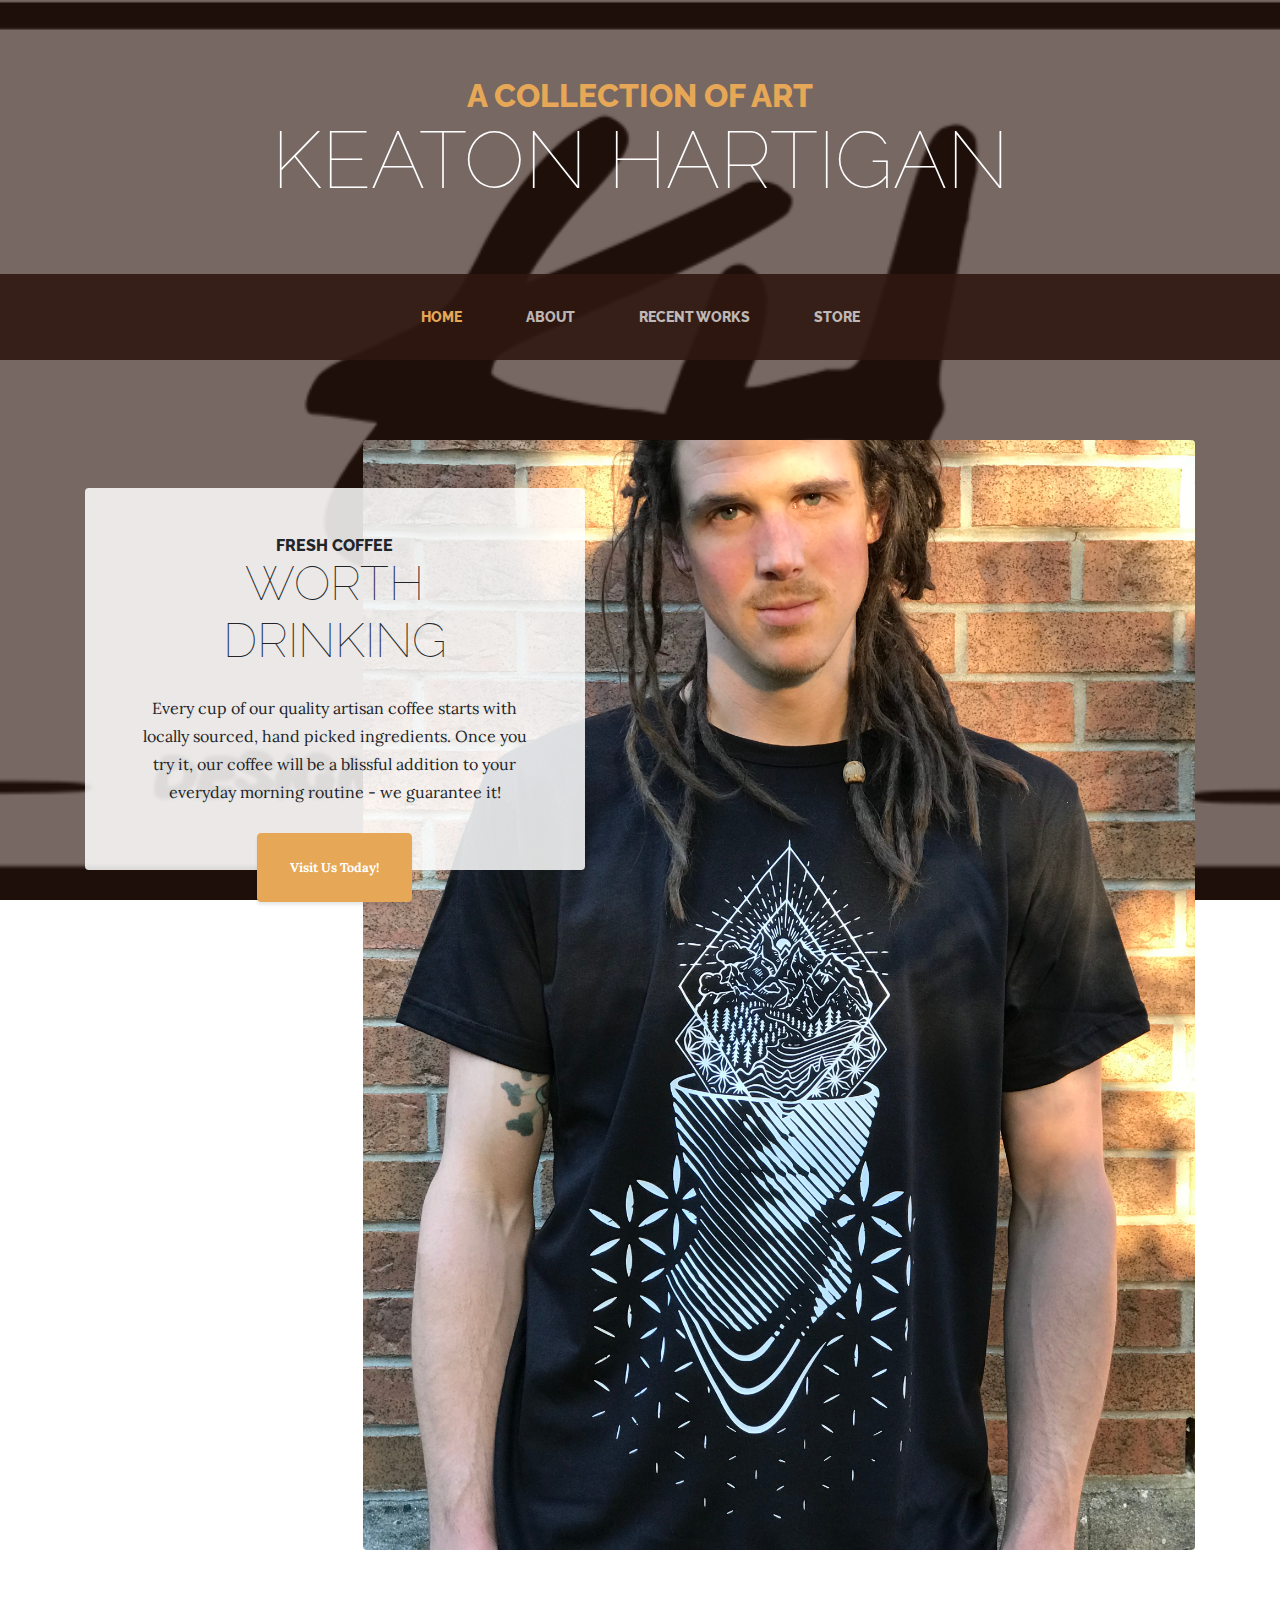
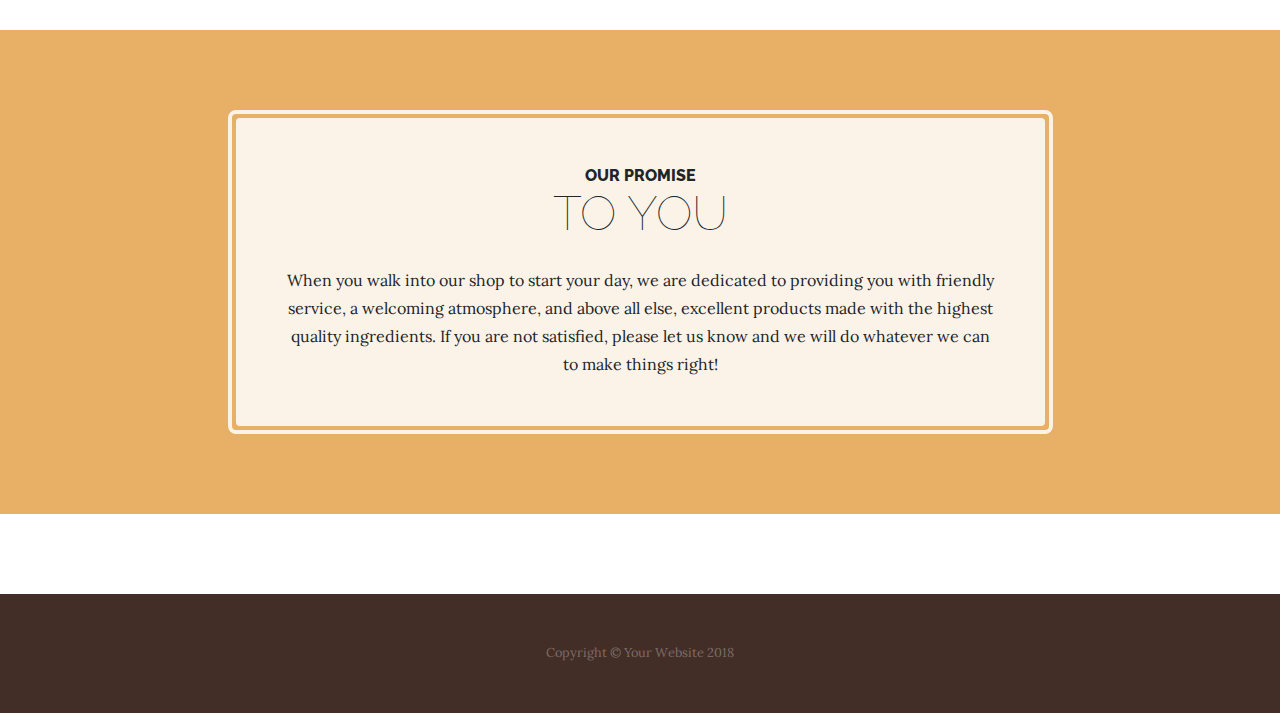
<file: index.html>
<!DOCTYPE html>
<html lang="en">

  <head>

    <meta charset="utf-8">
    <meta name="viewport" content="width=device-width, initial-scale=1, shrink-to-fit=no">
    <meta name="description" content="">
    <meta name="author" content="">

    <title>Keaton Hartigan</title>

    <!-- Bootstrap core CSS -->
    <link href="vendor/bootstrap/css/bootstrap.min.css" rel="stylesheet">

    <!-- Custom fonts for this template -->
    <link href="https://fonts.googleapis.com/css?family=Raleway:100,100i,200,200i,300,300i,400,400i,500,500i,600,600i,700,700i,800,800i,900,900i" rel="stylesheet">
    <link href="https://fonts.googleapis.com/css?family=Lora:400,400i,700,700i" rel="stylesheet">

    <!-- Custom styles for this template -->
    <link href="css/business-casual.min.css" rel="stylesheet">

  </head>

  <body>

    <h1 class="site-heading text-center text-white d-none d-lg-block">
      <span class="site-heading-upper text-primary mb-3">A Collection of Art</span>
      <span class="site-heading-lower">Keaton Hartigan</span>
    </h1>

    <!-- Navigation -->
    <nav class="navbar navbar-expand-lg navbar-dark py-lg-4" id="mainNav">
      <div class="container">
        <a class="navbar-brand text-uppercase text-expanded font-weight-bold d-lg-none" href="#">Start Bootstrap</a>
        <button class="navbar-toggler" type="button" data-toggle="collapse" data-target="#navbarResponsive" aria-controls="navbarResponsive" aria-expanded="false" aria-label="Toggle navigation">
          <span class="navbar-toggler-icon"></span>
        </button>
        <div class="collapse navbar-collapse" id="navbarResponsive">
          <ul class="navbar-nav mx-auto">
            <li class="nav-item active px-lg-4">
              <a class="nav-link text-uppercase text-expanded" href="index.html">Home
                <span class="sr-only">(current)</span>
              </a>
            </li>
            <li class="nav-item px-lg-4">
              <a class="nav-link text-uppercase text-expanded" href="about.html">About</a>
            </li>
            <li class="nav-item px-lg-4">
              <a class="nav-link text-uppercase text-expanded" href="products.html">Recent Works</a>
            </li>
            <li class="nav-item px-lg-4">
              <a class="nav-link text-uppercase text-expanded" href="store.html">Store</a>
            </li>
          </ul>
        </div>
      </div>
    </nav>

    <section class="page-section clearfix">
      <div class="container">
        <div class="intro">
          <img class="intro-img img-fluid mb-3 mb-lg-0 rounded" src="img/keaton.jpg" alt="">
          <div class="intro-text left-0 text-center bg-faded p-5 rounded">
            <h2 class="section-heading mb-4">
              <span class="section-heading-upper">Fresh Coffee</span>
              <span class="section-heading-lower">Worth Drinking</span>
            </h2>
            <p class="mb-3">Every cup of our quality artisan coffee starts with locally sourced, hand picked ingredients. Once you try it, our coffee will be a blissful addition to your everyday morning routine - we guarantee it!
            </p>
            <div class="intro-button mx-auto">
              <a class="btn btn-primary btn-xl" href="#">Visit Us Today!</a>
            </div>
          </div>
        </div>
      </div>
    </section>

    <section class="page-section cta">
      <div class="container">
        <div class="row">
          <div class="col-xl-9 mx-auto">
            <div class="cta-inner text-center rounded">
              <h2 class="section-heading mb-4">
                <span class="section-heading-upper">Our Promise</span>
                <span class="section-heading-lower">To You</span>
              </h2>
              <p class="mb-0">When you walk into our shop to start your day, we are dedicated to providing you with friendly service, a welcoming atmosphere, and above all else, excellent products made with the highest quality ingredients. If you are not satisfied, please let us know and we will do whatever we can to make things right!</p>
            </div>
          </div>
        </div>
      </div>
    </section>

    <footer class="footer text-faded text-center py-5">
      <div class="container">
        <p class="m-0 small">Copyright &copy; Your Website 2018</p>
      </div>
    </footer>

    <!-- Bootstrap core JavaScript -->
    <script src="vendor/jquery/jquery.min.js"></script>
    <script src="vendor/bootstrap/js/bootstrap.bundle.min.js"></script>

  </body>

</html>
</file>
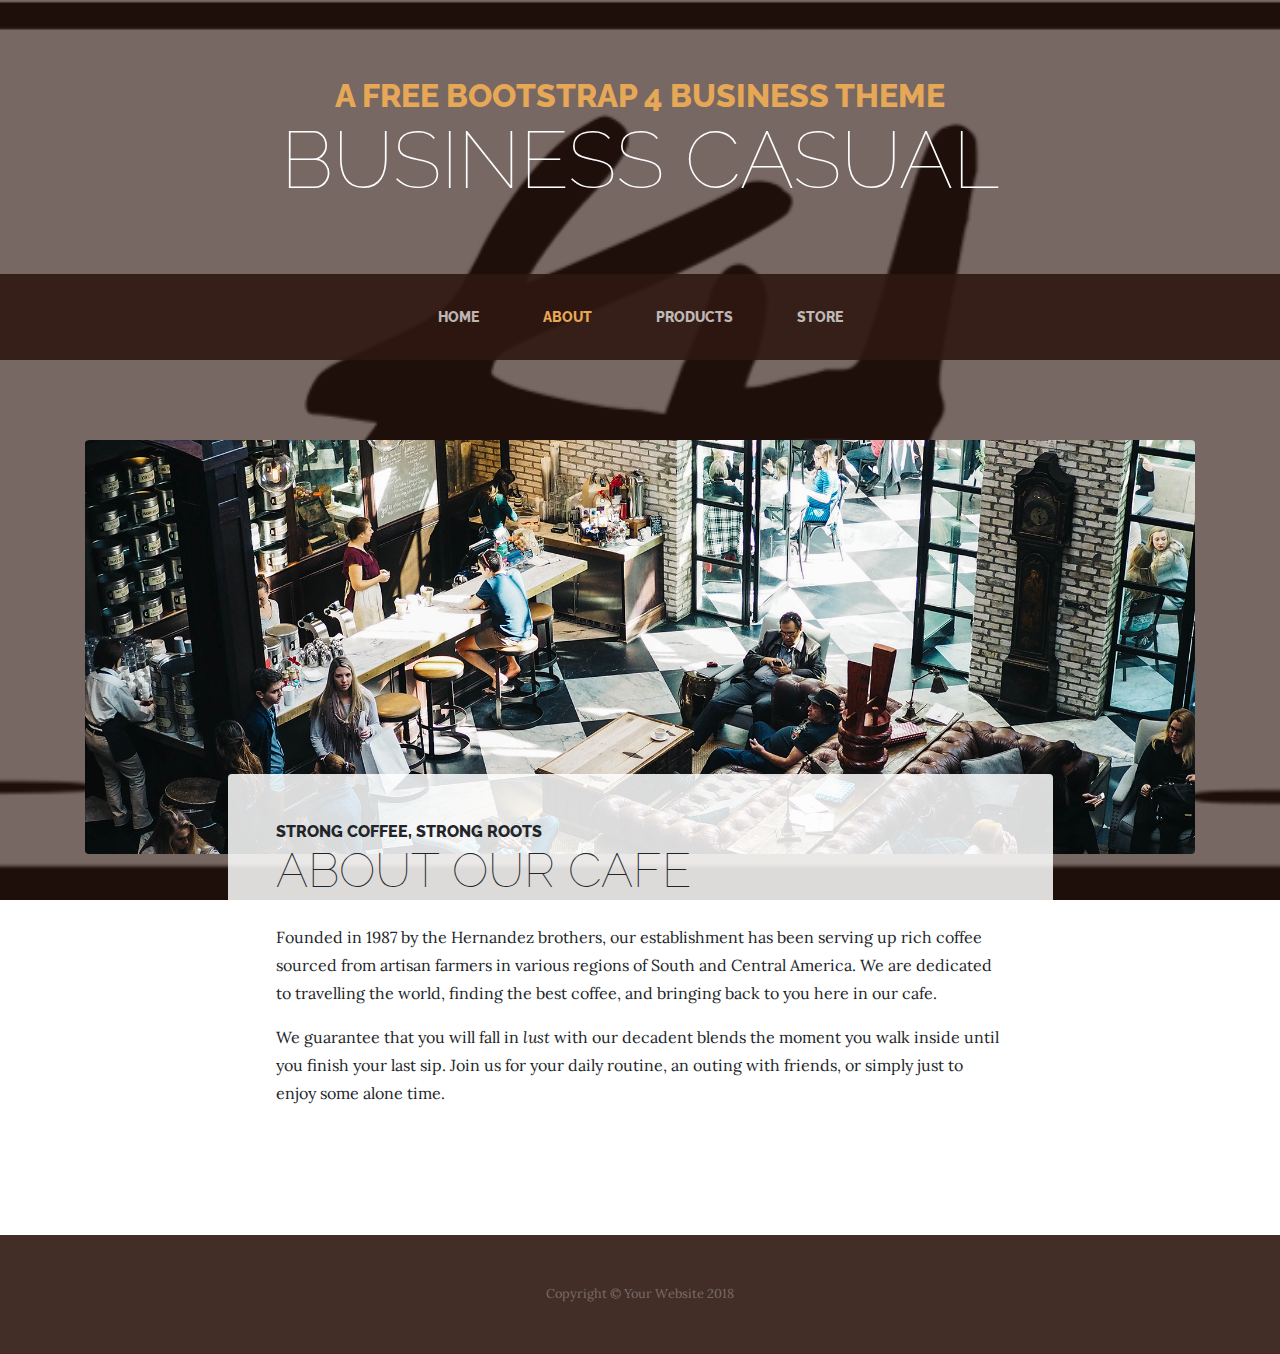
<file: about.html>
<!DOCTYPE html>
<html lang="en">

  <head>

    <meta charset="utf-8">
    <meta name="viewport" content="width=device-width, initial-scale=1, shrink-to-fit=no">
    <meta name="description" content="">
    <meta name="author" content="">

    <title>Business Casual - Start Bootstrap Theme</title>

    <!-- Bootstrap core CSS -->
    <link href="vendor/bootstrap/css/bootstrap.min.css" rel="stylesheet">

    <!-- Custom fonts for this template -->
    <link href="https://fonts.googleapis.com/css?family=Raleway:100,100i,200,200i,300,300i,400,400i,500,500i,600,600i,700,700i,800,800i,900,900i" rel="stylesheet">
    <link href="https://fonts.googleapis.com/css?family=Lora:400,400i,700,700i" rel="stylesheet">

    <!-- Custom styles for this template -->
    <link href="css/business-casual.min.css" rel="stylesheet">

  </head>

  <body>

    <h1 class="site-heading text-center text-white d-none d-lg-block">
      <span class="site-heading-upper text-primary mb-3">A Free Bootstrap 4 Business Theme</span>
      <span class="site-heading-lower">Business Casual</span>
    </h1>

    <!-- Navigation -->
    <nav class="navbar navbar-expand-lg navbar-dark py-lg-4" id="mainNav">
      <div class="container">
        <a class="navbar-brand text-uppercase text-expanded font-weight-bold d-lg-none" href="#">Start Bootstrap</a>
        <button class="navbar-toggler" type="button" data-toggle="collapse" data-target="#navbarResponsive" aria-controls="navbarResponsive" aria-expanded="false" aria-label="Toggle navigation">
          <span class="navbar-toggler-icon"></span>
        </button>
        <div class="collapse navbar-collapse" id="navbarResponsive">
          <ul class="navbar-nav mx-auto">
            <li class="nav-item px-lg-4">
              <a class="nav-link text-uppercase text-expanded" href="index.html">Home
                <span class="sr-only">(current)</span>
              </a>
            </li>
            <li class="nav-item active px-lg-4">
              <a class="nav-link text-uppercase text-expanded" href="about.html">About</a>
            </li>
            <li class="nav-item px-lg-4">
              <a class="nav-link text-uppercase text-expanded" href="products.html">Products</a>
            </li>
            <li class="nav-item px-lg-4">
              <a class="nav-link text-uppercase text-expanded" href="store.html">Store</a>
            </li>
          </ul>
        </div>
      </div>
    </nav>

    <section class="page-section about-heading">
      <div class="container">
        <img class="img-fluid rounded about-heading-img mb-3 mb-lg-0" src="img/about.jpg" alt="">
        <div class="about-heading-content">
          <div class="row">
            <div class="col-xl-9 col-lg-10 mx-auto">
              <div class="bg-faded rounded p-5">
                <h2 class="section-heading mb-4">
                  <span class="section-heading-upper">Strong Coffee, Strong Roots</span>
                  <span class="section-heading-lower">About Our Cafe</span>
                </h2>
                <p>Founded in 1987 by the Hernandez brothers, our establishment has been serving up rich coffee sourced from artisan farmers in various regions of South and Central America. We are dedicated to travelling the world, finding the best coffee, and bringing back to you here in our cafe.</p>
                <p class="mb-0">We guarantee that you will fall in <em>lust</em> with our decadent blends the moment you walk inside until you finish your last sip. Join us for your daily routine, an outing with friends, or simply just to enjoy some alone time.</p>
              </div>
            </div>
          </div>
        </div>
      </div>
    </section>

    <footer class="footer text-faded text-center py-5">
      <div class="container">
        <p class="m-0 small">Copyright &copy; Your Website 2018</p>
      </div>
    </footer>

    <!-- Bootstrap core JavaScript -->
    <script src="vendor/jquery/jquery.min.js"></script>
    <script src="vendor/bootstrap/js/bootstrap.bundle.min.js"></script>

  </body>

</html>
</file>
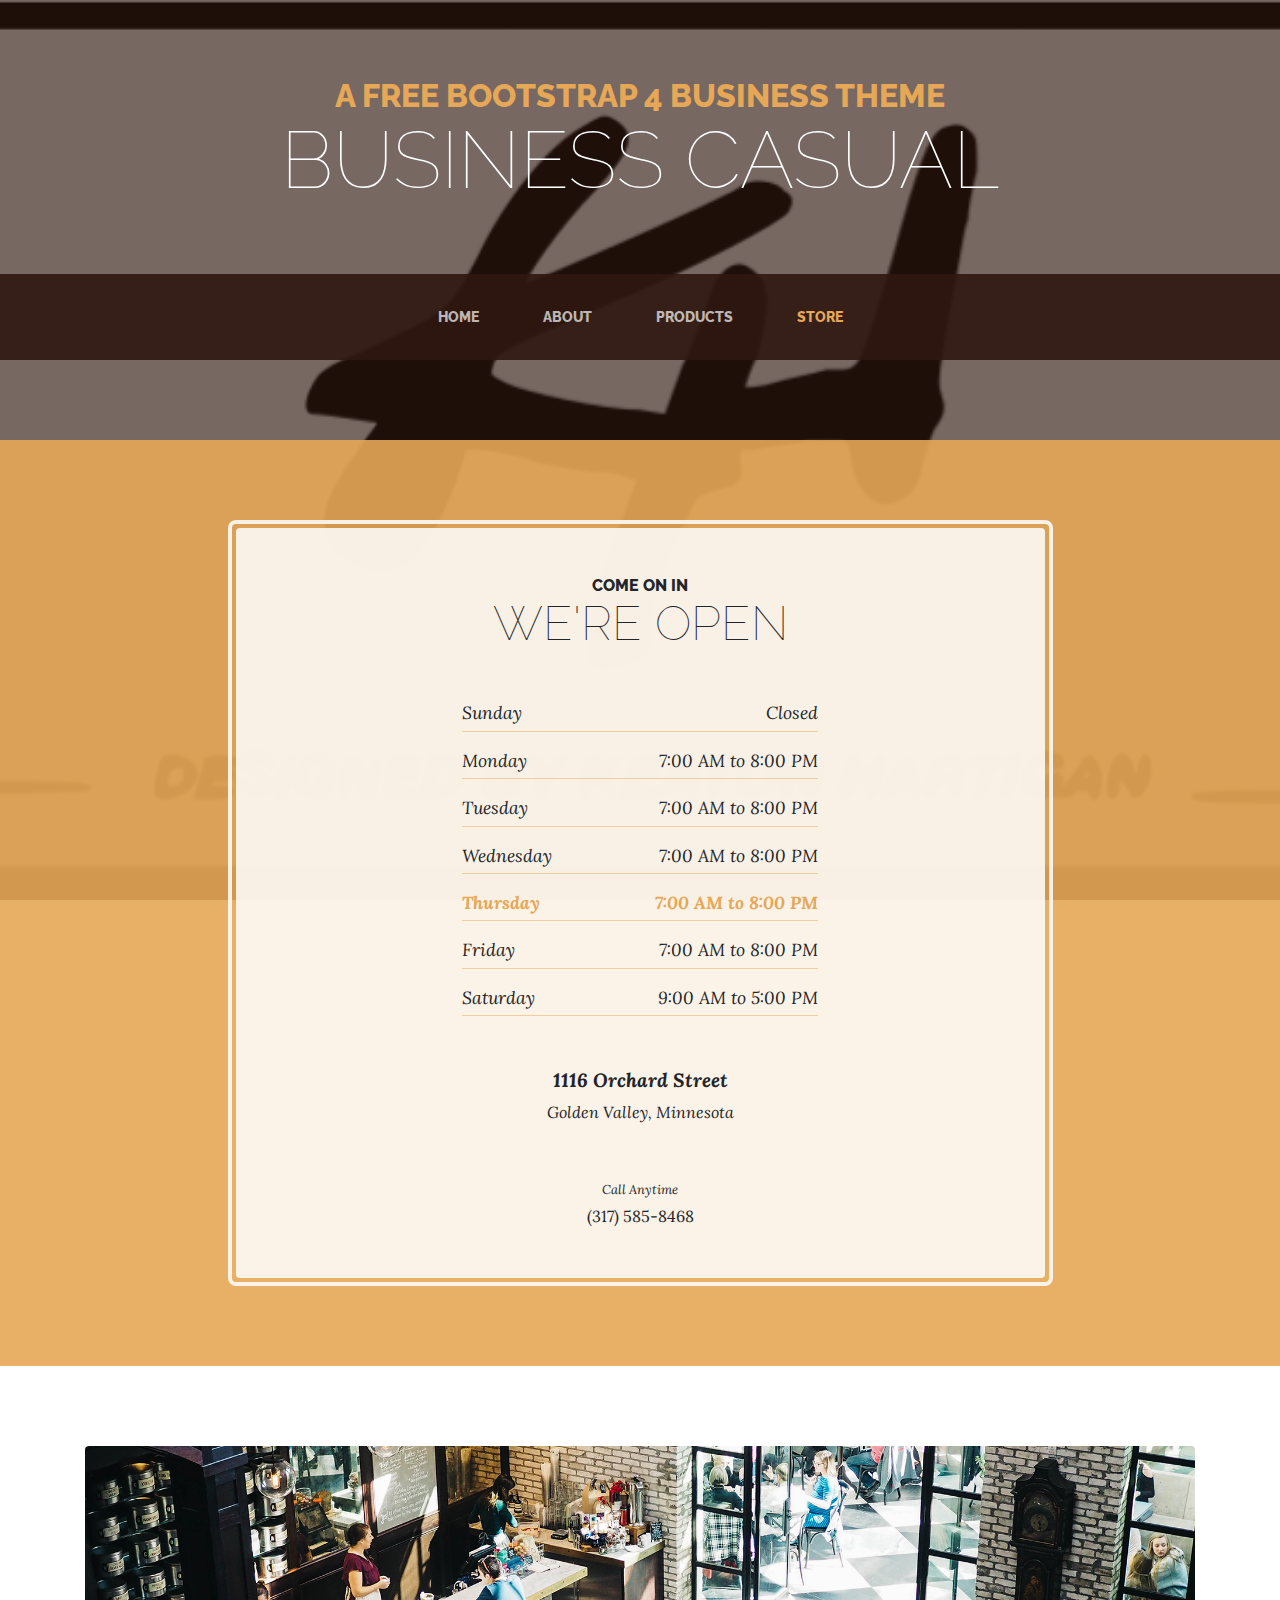
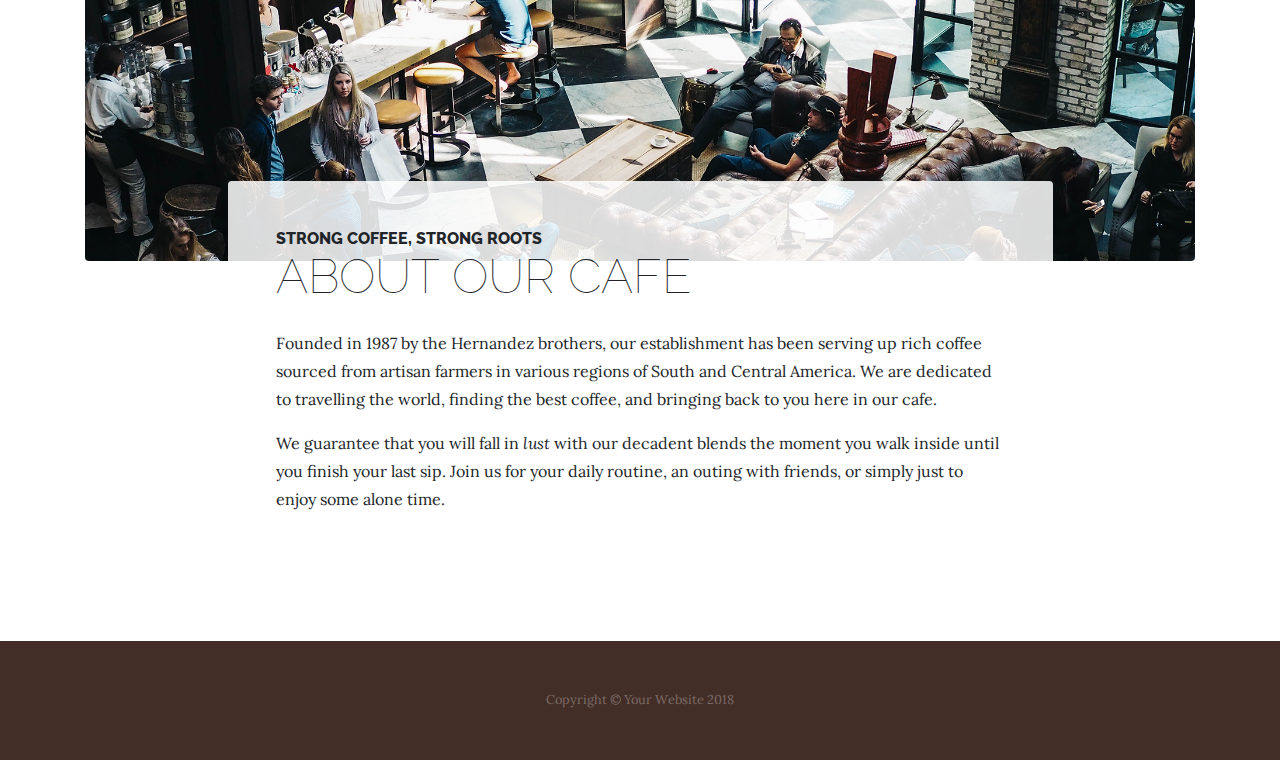
<file: store.html>
<!DOCTYPE html>
<html lang="en">

  <head>

    <meta charset="utf-8">
    <meta name="viewport" content="width=device-width, initial-scale=1, shrink-to-fit=no">
    <meta name="description" content="">
    <meta name="author" content="">

    <title>Business Casual - Start Bootstrap Theme</title>

    <!-- Bootstrap core CSS -->
    <link href="vendor/bootstrap/css/bootstrap.min.css" rel="stylesheet">

    <!-- Custom fonts for this template -->
    <link href="https://fonts.googleapis.com/css?family=Raleway:100,100i,200,200i,300,300i,400,400i,500,500i,600,600i,700,700i,800,800i,900,900i" rel="stylesheet">
    <link href="https://fonts.googleapis.com/css?family=Lora:400,400i,700,700i" rel="stylesheet">

    <!-- Custom styles for this template -->
    <link href="css/business-casual.min.css" rel="stylesheet">

  </head>

  <body>

    <h1 class="site-heading text-center text-white d-none d-lg-block">
      <span class="site-heading-upper text-primary mb-3">A Free Bootstrap 4 Business Theme</span>
      <span class="site-heading-lower">Business Casual</span>
    </h1>

    <!-- Navigation -->
    <nav class="navbar navbar-expand-lg navbar-dark py-lg-4" id="mainNav">
      <div class="container">
        <a class="navbar-brand text-uppercase text-expanded font-weight-bold d-lg-none" href="#">Start Bootstrap</a>
        <button class="navbar-toggler" type="button" data-toggle="collapse" data-target="#navbarResponsive" aria-controls="navbarResponsive" aria-expanded="false" aria-label="Toggle navigation">
          <span class="navbar-toggler-icon"></span>
        </button>
        <div class="collapse navbar-collapse" id="navbarResponsive">
          <ul class="navbar-nav mx-auto">
            <li class="nav-item px-lg-4">
              <a class="nav-link text-uppercase text-expanded" href="index.html">Home
                <span class="sr-only">(current)</span>
              </a>
            </li>
            <li class="nav-item px-lg-4">
              <a class="nav-link text-uppercase text-expanded" href="about.html">About</a>
            </li>
            <li class="nav-item px-lg-4">
              <a class="nav-link text-uppercase text-expanded" href="products.html">Products</a>
            </li>
            <li class="nav-item active px-lg-4">
              <a class="nav-link text-uppercase text-expanded" href="store.html">Store</a>
            </li>
          </ul>
        </div>
      </div>
    </nav>

    <section class="page-section cta">
      <div class="container">
        <div class="row">
          <div class="col-xl-9 mx-auto">
            <div class="cta-inner text-center rounded">
              <h2 class="section-heading mb-5">
                <span class="section-heading-upper">Come On In</span>
                <span class="section-heading-lower">We're Open</span>
              </h2>
              <ul class="list-unstyled list-hours mb-5 text-left mx-auto">
                <li class="list-unstyled-item list-hours-item d-flex">
                  Sunday
                  <span class="ml-auto">Closed</span>
                </li>
                <li class="list-unstyled-item list-hours-item d-flex">
                  Monday
                  <span class="ml-auto">7:00 AM to 8:00 PM</span>
                </li>
                <li class="list-unstyled-item list-hours-item d-flex">
                  Tuesday
                  <span class="ml-auto">7:00 AM to 8:00 PM</span>
                </li>
                <li class="list-unstyled-item list-hours-item d-flex">
                  Wednesday
                  <span class="ml-auto">7:00 AM to 8:00 PM</span>
                </li>
                <li class="list-unstyled-item list-hours-item d-flex">
                  Thursday
                  <span class="ml-auto">7:00 AM to 8:00 PM</span>
                </li>
                <li class="list-unstyled-item list-hours-item d-flex">
                  Friday
                  <span class="ml-auto">7:00 AM to 8:00 PM</span>
                </li>
                <li class="list-unstyled-item list-hours-item d-flex">
                  Saturday
                  <span class="ml-auto">9:00 AM to 5:00 PM</span>
                </li>
              </ul>
              <p class="address mb-5">
                <em>
                  <strong>1116 Orchard Street</strong>
                  <br>
                  Golden Valley, Minnesota
                </em>
              </p>
              <p class="mb-0">
                <small>
                  <em>Call Anytime</em>
                </small>
                <br>
                (317) 585-8468
              </p>
            </div>
          </div>
        </div>
      </div>
    </section>

    <section class="page-section about-heading">
      <div class="container">
        <img class="img-fluid rounded about-heading-img mb-3 mb-lg-0" src="img/about.jpg" alt="">
        <div class="about-heading-content">
          <div class="row">
            <div class="col-xl-9 col-lg-10 mx-auto">
              <div class="bg-faded rounded p-5">
                <h2 class="section-heading mb-4">
                  <span class="section-heading-upper">Strong Coffee, Strong Roots</span>
                  <span class="section-heading-lower">About Our Cafe</span>
                </h2>
                <p>Founded in 1987 by the Hernandez brothers, our establishment has been serving up rich coffee sourced from artisan farmers in various regions of South and Central America. We are dedicated to travelling the world, finding the best coffee, and bringing back to you here in our cafe.</p>
                <p class="mb-0">We guarantee that you will fall in
                  <em>lust</em>
                  with our decadent blends the moment you walk inside until you finish your last sip. Join us for your daily routine, an outing with friends, or simply just to enjoy some alone time.</p>
              </div>
            </div>
          </div>
        </div>
      </div>
    </section>

    <footer class="footer text-faded text-center py-5">
      <div class="container">
        <p class="m-0 small">Copyright &copy; Your Website 2018</p>
      </div>
    </footer>

    <!-- Bootstrap core JavaScript -->
    <script src="vendor/jquery/jquery.min.js"></script>
    <script src="vendor/bootstrap/js/bootstrap.bundle.min.js"></script>

  </body>

  <!-- Script to highlight the active date in the hours list -->
  <script>
    $('.list-hours li').eq(new Date().getDay()).addClass('today');
  </script>

</html>
</file>
<file: css/business-casual.min.css>
/*!
 * Start Bootstrap - Business Casual v4.1.1 (https://startbootstrap.com/template-overviews/business-casual)
 * Copyright 2013-2018 Start Bootstrap
 * Licensed under MIT (https://github.com/BlackrockDigital/startbootstrap-business-casual/blob/master/LICENSE)
 */body{font-family:Lora;background:linear-gradient(rgba(47,23,15,.65),rgba(47,23,15,.65)),url(../img/logo.png);background-attachment:fixed;background-position:center;background-size:cover}h1,h2,h3,h4,h5,h6{font-family:Raleway}p{line-height:1.75}.text-faded{color:rgba(255,255,255,.3)}.site-heading{margin-top:5rem;margin-bottom:5rem;text-transform:uppercase;line-height:1;font-family:Raleway}.site-heading .site-heading-upper{display:block;font-size:2rem;font-weight:800}.site-heading .site-heading-lower{font-size:5rem;font-weight:100;line-height:4rem}.page-section{margin-top:5rem;margin-bottom:5rem}.section-heading{text-transform:uppercase}.section-heading .section-heading-upper{display:block;font-size:1rem;font-weight:800}.section-heading .section-heading-lower{display:block;font-size:3rem;font-weight:100}.bg-faded{background-color:rgba(255,255,255,.85)}#mainNav{background-color:rgba(47,23,15,.9);font-family:Raleway}#mainNav .navbar-brand{color:#e6a756}#mainNav .navbar-nav .nav-item .nav-link{color:rgba(255,255,255,.7);font-weight:800}#mainNav .navbar-nav .nav-item.active .nav-link{color:#e6a756}@media (min-width:992px){#mainNav .navbar-nav .nav-item .nav-link{font-size:.9rem}#mainNav .navbar-nav .nav-item .nav-link:hover{color:rgba(255,255,255,.4)}#mainNav .navbar-nav .nav-item.active .nav-link:hover{color:#e6a756}}.btn-xl{font-weight:700;font-size:.8rem;padding-top:1.5rem;padding-bottom:1.5rem;padding-left:2rem;padding-right:2rem}.intro{position:relative}@media (min-width:992px){.intro .intro-img{width:75%;float:right}.intro .intro-text{left:0;width:60%;margin-top:3rem;position:absolute}.intro .intro-text .intro-button{width:100%;left:0;position:absolute;bottom:-2rem}}@media (min-width:1200px){.intro .intro-text{width:45%}}.cta{padding-top:5rem;padding-bottom:5rem;background-color:rgba(230,167,86,.9)}.cta .cta-inner{position:relative;padding:3rem;margin:.5rem;background-color:rgba(255,255,255,.85)}.cta .cta-inner:before{border-radius:.5rem;content:'';position:absolute;top:-.5rem;bottom:-.5rem;left:-.5rem;right:-.5rem;border:.25rem solid rgba(255,255,255,.85)}@media (min-width:992px){.about-heading .about-heading-img{position:relative;z-index:0}.about-heading .about-heading-content{margin-top:-5rem;position:relative;z-index:1}}@media (min-width:992px){.product-item .product-item-title{position:relative;z-index:1;margin-bottom:-3rem}.product-item .product-item-img{position:relative;z-index:0;max-width:60vw}.product-item .product-item-description{position:relative;z-index:1;margin-top:-3rem;max-width:50vw}}.list-hours{font-size:.9rem}.list-hours .list-hours-item{border-bottom:1px solid rgba(230,167,86,.5);padding-bottom:.25rem;margin-bottom:1rem;font-style:italic}.list-hours .list-hours-item.today{font-weight:700;color:#e6a756}@media (min-width:992px){.list-hours{width:50%;font-size:1.1rem}}.address strong{font-size:1.2rem}.footer{background-color:rgba(47,23,15,.9)}.text-primary{color:#e6a756!important}.bg-primary{background-color:#e6a756!important}.btn{box-shadow:0 3px 3px 0 rgba(33,37,41,.1)}.btn-primary{background-color:#e6a756;border-color:#e6a756}.btn-primary:active,.btn-primary:focus,.btn-primary:hover{background-color:#df902a;border-color:#df902a}.font-weight-light{font-weight:100!important}
</file>
